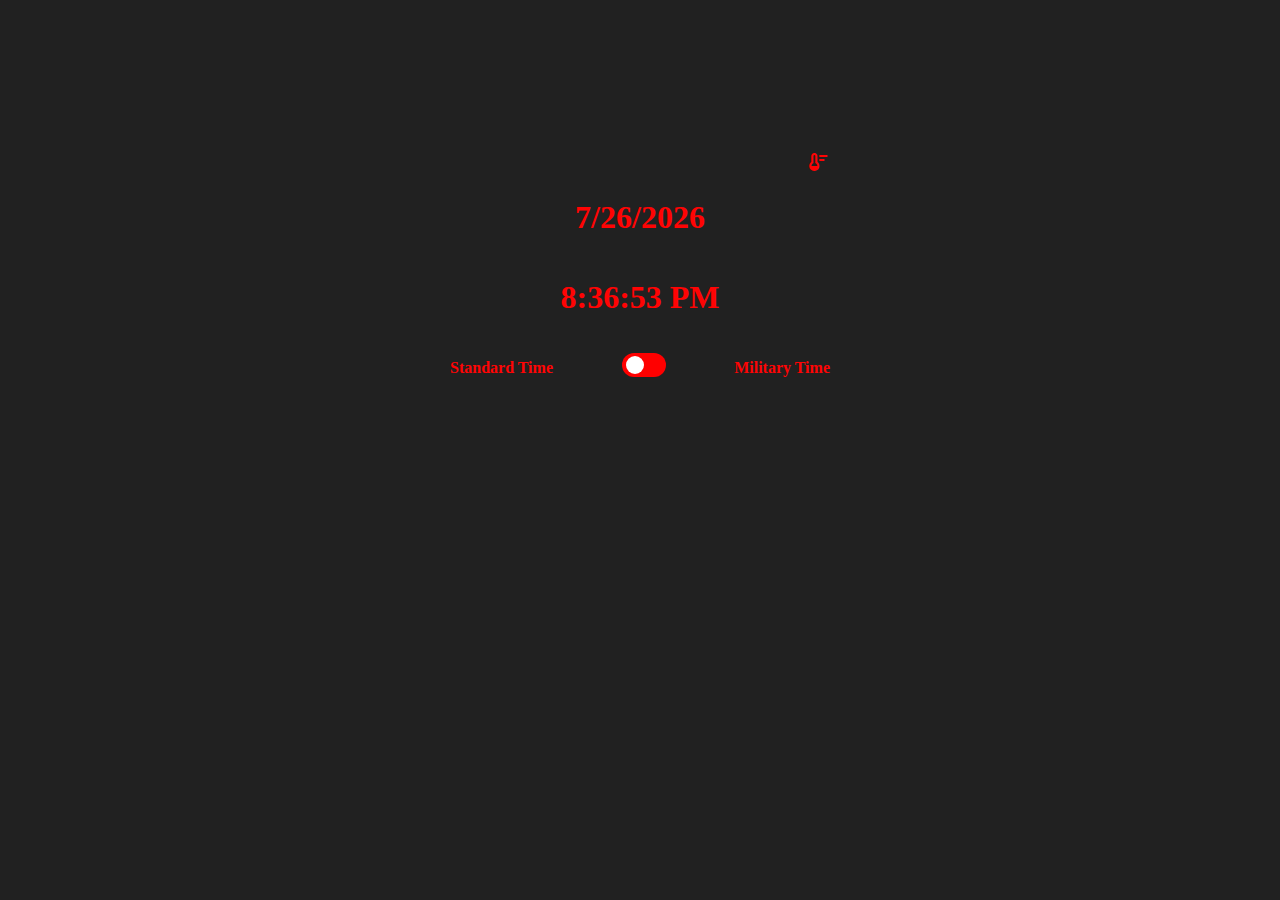
<file: index.html>
<!DOCTYPE html>
<html lang="en">
<head>
    <meta charset="UTF-8">
    <meta http-equiv="X-UA-Compatible" content="IE=edge">
    <meta name="viewport" content="width=device-width, initial-scale=1.0">
    <link rel="stylesheet" href="styles.css">
    <link rel="preconnect" href="https://fonts.googleapis.com">
    <link rel="stylesheet" href="https://fonts.googleapis.com/css2?family=Material+Symbols+Outlined:opsz,wght,FILL,GRAD@20..48,100..700,0..1,-50..200" />
    <title>Digital Clock</title>
</head>
<body>

    <main id="clock">
        <i id="weather">
            <span class="material-symbols-outlined">
                thermostat
            </span>
        </i>
        <h1 id="date"></h1>
        <h1 id="standardTime"></h1>
        <h1 id="militaryTime"></h1>
        <div id="display-time">
            <h4>Standard Time</h4>
            <label id="toggle">
                <input type="checkbox">
                <span class="slider"></span>
            </label>
            <h4>Military Time</h4>
        </div>
    </main>

    <div id="weather-pop">
        <div id="weather-info">
            <button id="close-weather">X</button>
            <div id="info">
    
            </div>
        </div>
    </div>


	<script src="index.js"></script>
</body>
</html>
</file>
<file: styles.css>
body {
  background-color: rgba(0, 0, 0, 0.87);
  text-align: center;
  max-width: 400px;
  margin: 0 auto;
}

#weather{
text-align: right;
}

span{
  cursor: pointer;
}

span:hover{
  color: blue;
}


#weather-pop{
  position: fixed;
  top: 0;
  left: 0;
  width: 100%;
  height: 100%;
  background-color: rgba(0, 0, 0, 0.705);
  text-align: right;
  display: none;
}

#weather-info{
  width: 400px;
  height: 400px;
  background-color: rgba(255, 255, 255, 0.753);
  margin: 150px auto;
}

#info{
  text-align: center;
  margin-top: -35px;
  padding: 10px;
}

#info h1{
  text-decoration: underline;
}

#temp{
  font-size: 6rem;
  margin: 0px;
}

#close-weather{
  margin: 5px 5px 0px 0px;
  border: none;
  background-color: rgba(0, 0, 0, 0);
  color: rgb(0, 0, 0);
  font-size: 1.5rem;
  cursor: pointer;
}

#clock{
  padding: 150px 10px;
  display: flex;
  flex-direction: column;
  justify-content: center;
  align-content: center;
  font-family: 'Digital dream Fat';
  color: rgb(255, 4, 4);
}

#militaryTime{
  display: none;
}

#display-time{
  display: flex;
  justify-content: space-around;
}







label{
  margin: 0 auto;
  margin-top: 15px;
}
#toggle {
  position: relative;
  display: inline-block;
  width: 44px;
  height: 24px;
}

.toggle input { 
  opacity: 0;
  width: 0;
  height: 0;
}

.slider {
  position: absolute;
  cursor: pointer;
  top: 0;
  left: 0;
  right: 0;
  bottom: 0;
  background-color: rgb(255, 0, 0);
  -webkit-transition: .4s;
  transition: .4s;
  border-radius: 34px;
}

.slider:before {
  position: absolute;
  content: "";
  height: 18px;
  width: 18px;
  left: 4px;
  bottom: 3px;
  background-color: white;
  -webkit-transition: .4s;
  transition: .4s;
  border-radius: 50%;
}

input:checked + .slider {
  background-color: green;
}

input:focus + .slider {
  box-shadow: 0 0 1px green;
}

input:checked + .slider:before {
  -webkit-transform: translateX(16px);
  -ms-transform: translateX(16px);
  transform: translateX(16px);
}
</file>
